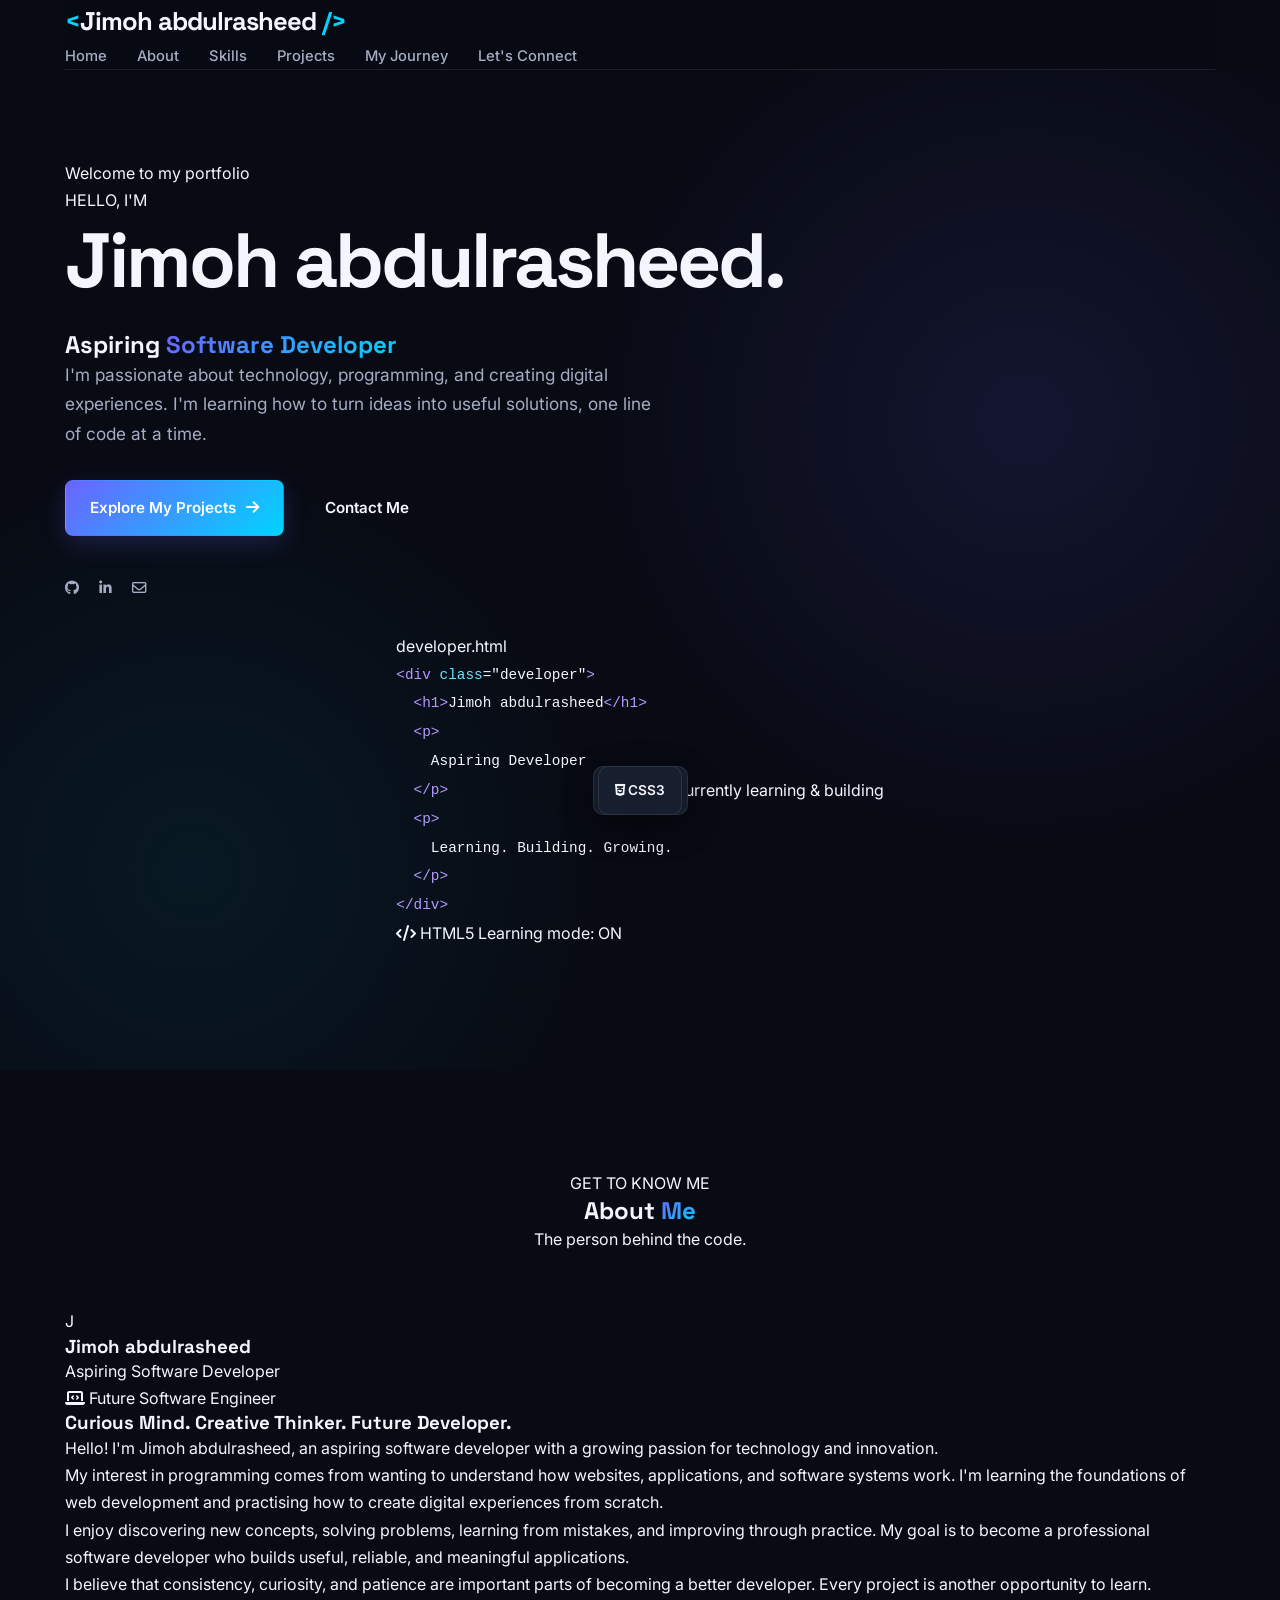
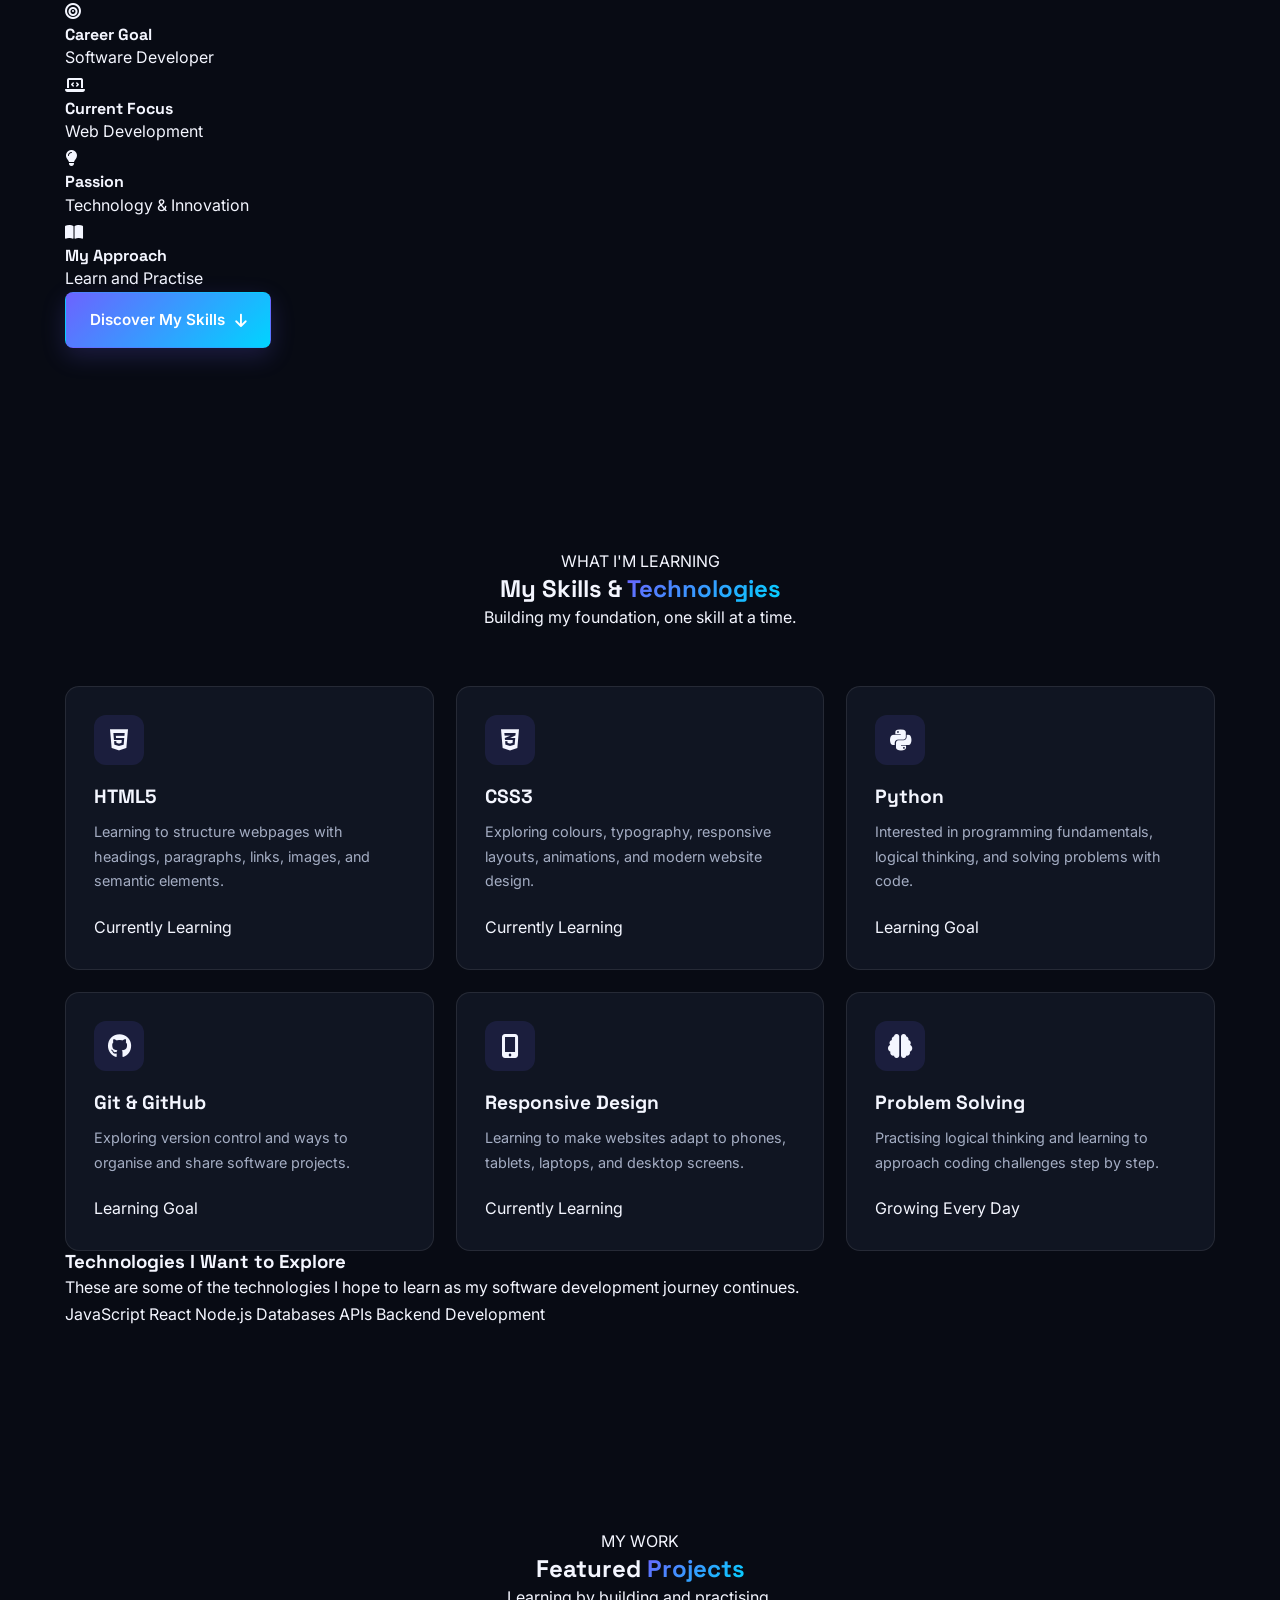
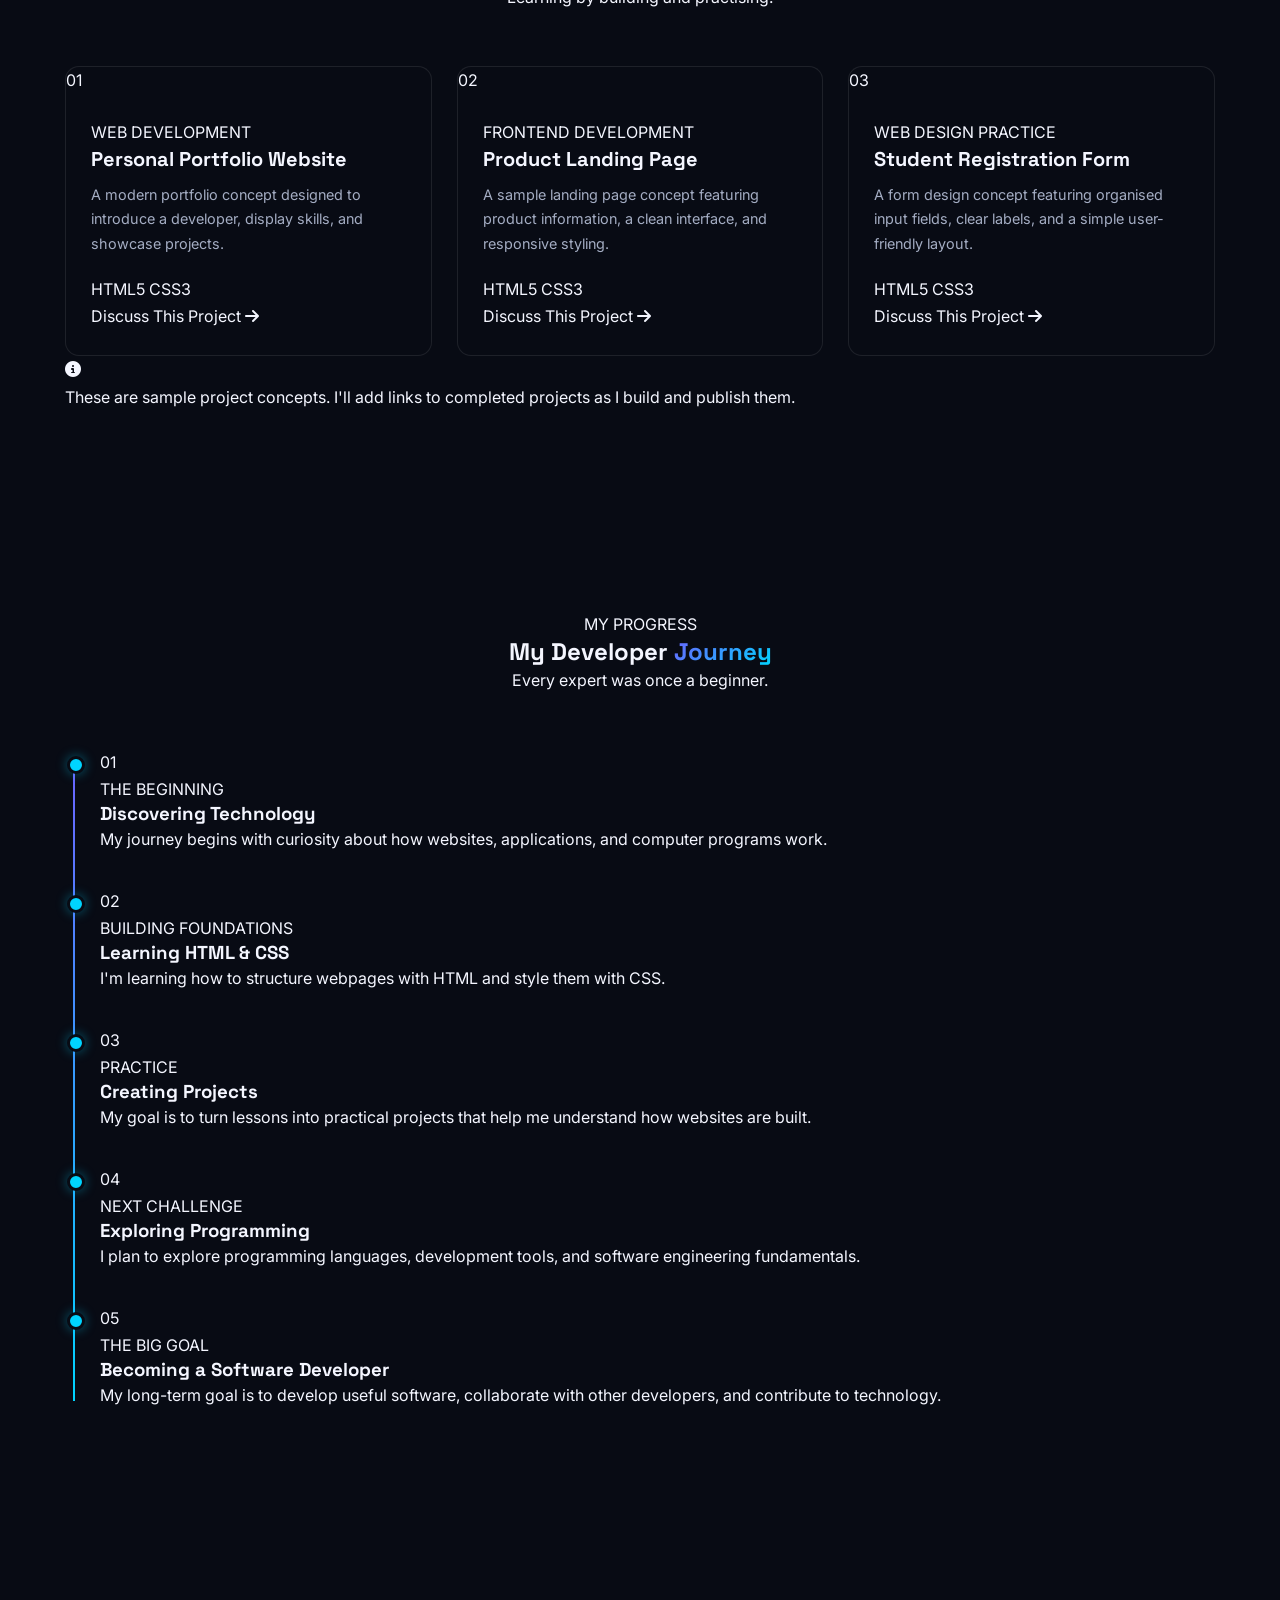
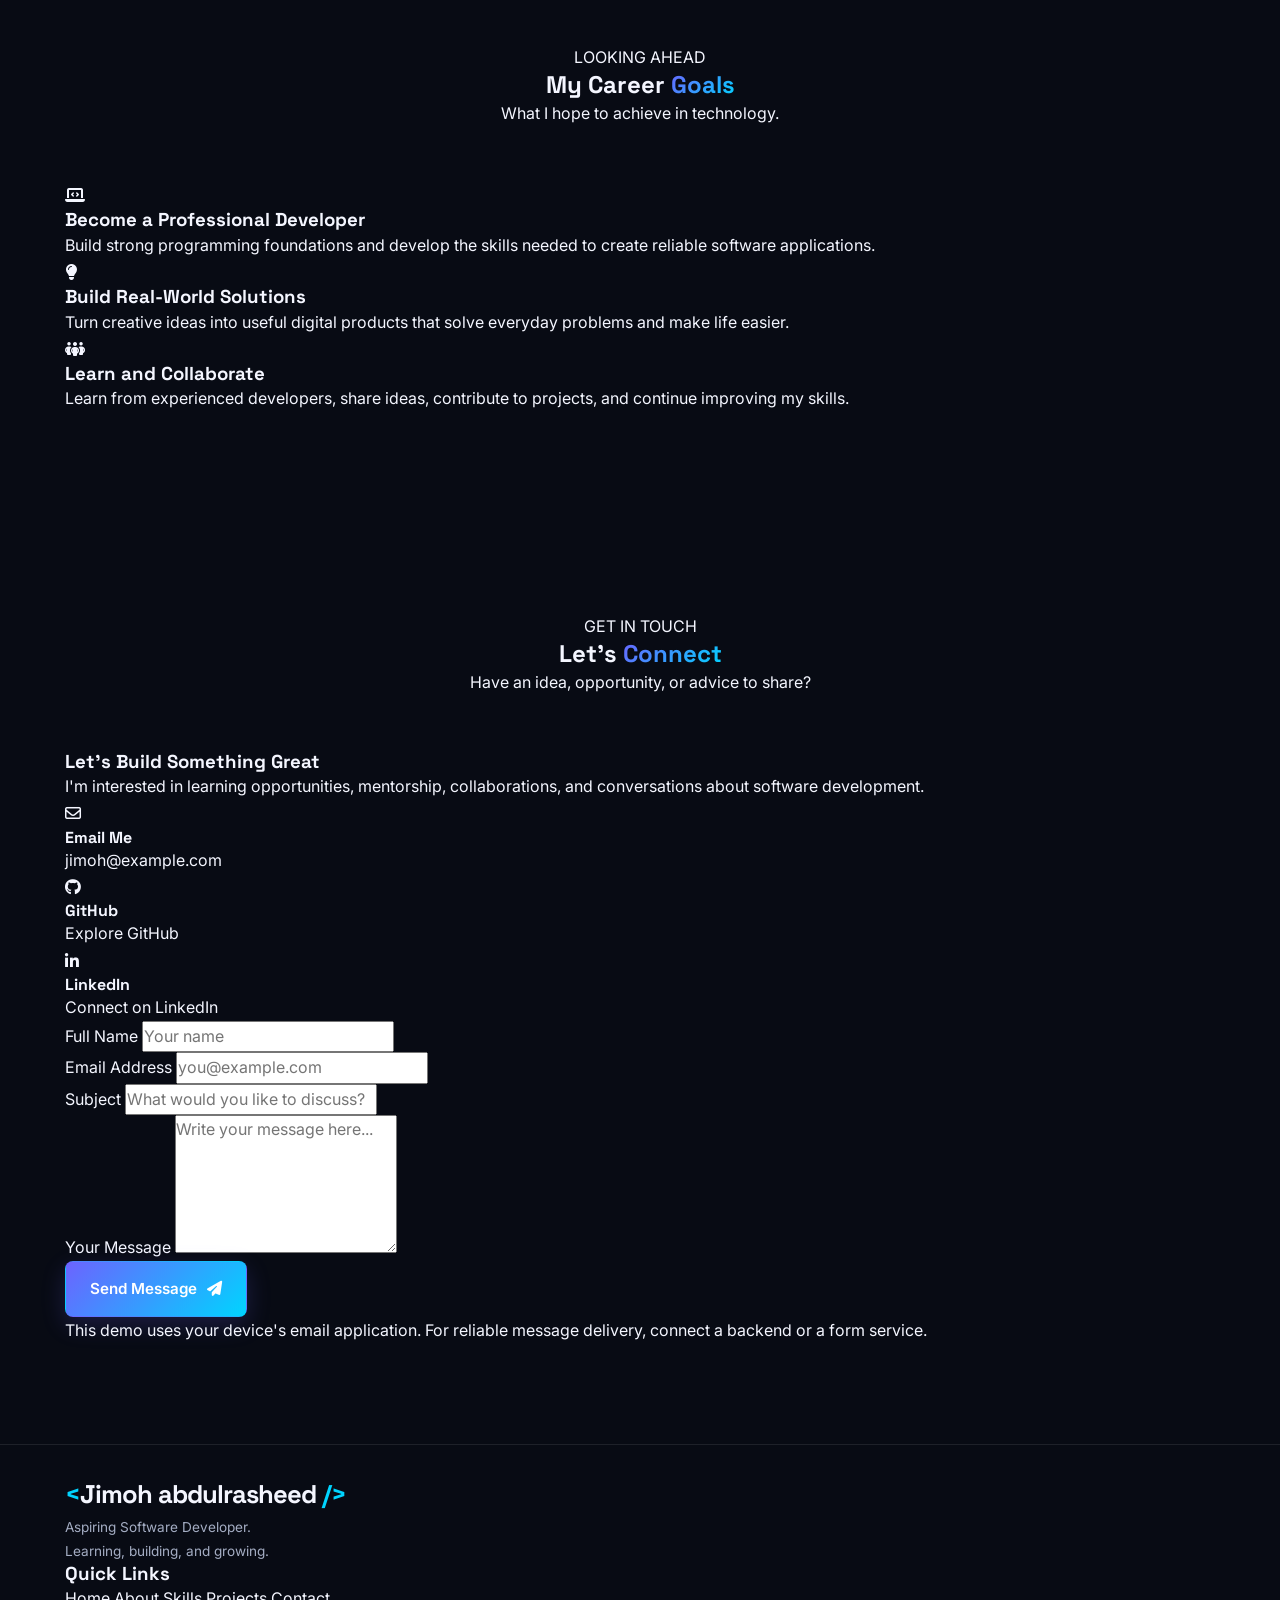
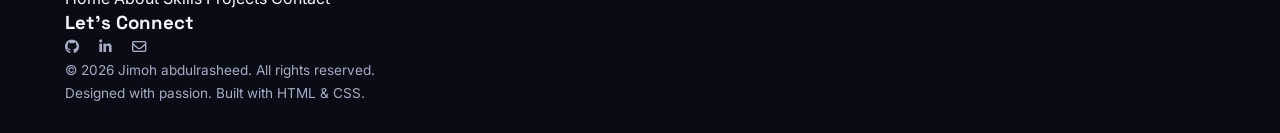
<file: port.html>
<!DOCTYPE html>
<!-- Tells the browser that this document uses HTML5. -->

<html lang="en">
<!-- The html element contains the entire webpage.
     lang="en" tells the browser that the page is in English. -->

<head>
    <!-- The head contains information about the website. -->

    <meta charset="UTF-8">
    <!-- Allows the browser to display text and symbols correctly. -->

    <meta name="viewport" content="width=device-width, initial-scale=1.0">
    <!-- Makes the website fit phone, tablet, and computer screens. -->

    <meta name="description" content="Jimoh abdulrasheed's personal portfolio as an aspiring software developer.">
    <!-- Describes the website to search engines. -->

    <title>Jimoh abdulrasheed | Aspiring Software Developer</title>
    <!-- This appears in the browser tab. -->

    <!-- Connects this HTML file to our external CSS file. -->
    <link rel="stylesheet" href="style.css">

    <!-- Loads the Poppins and Inter fonts from Google Fonts. -->
    <link rel="preconnect" href="https://fonts.googleapis.com">
    <link rel="preconnect" href="https://fonts.gstatic.com" crossorigin>

    <link href="https://fonts.googleapis.com/css2?family=Inter:wght@400;500;600;700&family=Poppins:wght@400;500;600;700;800&display=swap"
          rel="stylesheet">

    <!-- Loads Font Awesome icons for the social links and cards. -->
    <link rel="stylesheet"
          href="https://cdnjs.cloudflare.com/ajax/libs/font-awesome/6.5.2/css/all.min.css">
</head>

<body>

    <!-- ==========================================
         NAVIGATION BAR
         This section contains the logo and page links.
    =========================================== -->

    <header class="header">
        <nav class="navbar container" aria-label="Main navigation">

            <!-- The logo links back to the homepage. -->
            <a href="#home" class="logo">
                <span>&lt;</span>Jimoh abdulrasheed<span> /&gt;</span>
            </a>

            <!-- These links jump to sections on this webpage. -->
            <div class="nav-links">
                <a href="#home">Home</a>
                <a href="#about">About</a>
                <a href="#skills">Skills</a>
                <a href="#projects">Projects</a>
                <a href="#journey">My Journey</a>
                <a href="#contact" class="nav-button">Let's Connect</a>
            </div>

        </nav>
    </header>


    <!-- ==========================================
         HERO SECTION
         Introduces Jimoh abdulrasheed to visitors.
    =========================================== -->

    <main>

        <section class="hero section" id="home">
            <div class="container hero-grid">

                <!-- Left side: introduction and buttons. -->
                <div class="hero-content">

                    <span class="intro-badge">
                        <span class="status-dot"></span>
                        Welcome to my portfolio
                    </span>

                    <p class="eyebrow">HELLO, I'M</p>

                    <h1>
                        Jimoh abdulrasheed<span class="accent">.</span>
                    </h1>

                    <h2>
                        Aspiring <span class="gradient-text">Software Developer</span>
                    </h2>

                    <p class="hero-description">
                        I'm passionate about technology, programming, and
                        creating digital experiences. I'm learning how to
                        turn ideas into useful solutions, one line of code
                        at a time.
                    </p>

                    <!-- These buttons navigate to other sections. -->
                    <div class="hero-buttons">
                        <a href="#projects" class="btn btn-primary">
                            Explore My Projects
                            <i class="fa-solid fa-arrow-right" aria-hidden="true"></i>
                        </a>

                        <a href="#contact" class="btn btn-secondary">
                            Contact Me
                        </a>
                    </div>

                    <!-- Social links. Replace the example links with real profiles. -->
                    <div class="social-links">
                        <a href="https://github.com/"
                           target="_blank" rel="noopener noreferrer"
                           aria-label="GitHub">
                            <i class="fa-brands fa-github" aria-hidden="true"></i>
                        </a>

                        <a href="https://www.linkedin.com/"
                           target="_blank" rel="noopener noreferrer"
                           aria-label="LinkedIn">
                            <i class="fa-brands fa-linkedin-in" aria-hidden="true"></i>
                        </a>

                        <a href="mailto:johndoe@example.com"
                           aria-label="Send John an email">
                            <i class="fa-regular fa-envelope" aria-hidden="true"></i>
                        </a>
                    </div>

                </div>


                <!-- Right side: decorative code editor.
                     The code is displayed as text, not executed as HTML. -->
                <div class="hero-visual">

                    <div class="glow-circle"></div>

                    <div class="code-window">

                        <!-- Decorative window controls. -->
                        <div class="window-header">
                            <div class="window-dots" aria-hidden="true">
                                <span></span>
                                <span></span>
                                <span></span>
                            </div>

                            <span class="file-name">developer.html</span>
                        </div>

                        <!-- The pre and code elements preserve code formatting. -->
                        <pre class="code-content"><code><span class="code-purple">&lt;div</span> <span class="code-blue">class</span>=<span class="code-orange">"developer"</span><span class="code-purple">&gt;</span>
  <span class="code-purple">&lt;h1&gt;</span>Jimoh abdulrasheed<span class="code-purple">&lt;/h1&gt;</span>
  <span class="code-purple">&lt;p&gt;</span>
    Aspiring Developer
  <span class="code-purple">&lt;/p&gt;</span>
  <span class="code-purple">&lt;p&gt;</span>
    Learning. Building. Growing.
  <span class="code-purple">&lt;/p&gt;</span>
<span class="code-purple">&lt;/div&gt;</span></code></pre>

                        <div class="code-footer">
                            <span><i class="fa-solid fa-code" aria-hidden="true"></i> HTML5</span>
                            <span>Learning mode: ON</span>
                        </div>

                    </div>

                    <!-- Floating decorative badges. -->
                    <div class="floating-badge badge-one">
                        <i class="fa-brands fa-html5" aria-hidden="true"></i>
                        HTML5
                    </div>

                    <div class="floating-badge badge-two">
                        <i class="fa-brands fa-css3-alt" aria-hidden="true"></i>
                        CSS3
                    </div>

                    <div class="learning-badge">
                        <span class="status-dot"></span>
                        Currently learning & building
                    </div>

                </div>

            </div>
        </section>


        <!-- ==========================================
             ABOUT ME SECTION
             Tells visitors about Jimoh abdulrasheed and his ambitions.
        =========================================== -->

        <section class="section about-section" id="about">
            <div class="container">

                <div class="section-heading">
                    <p class="eyebrow">GET TO KNOW ME</p>
                    <h2>About <span class="gradient-text">Me</span></h2>
                    <p>The person behind the code.</p>
                </div>

                <div class="about-grid">

                    <!-- Decorative profile placeholder.
                         Replace the letter J with a real photo if desired. -->
                    <div class="about-visual">
                        <div class="profile-card">
                            <div class="profile-initial">J</div>

                            <h3>Jimoh abdulrasheed</h3>
                            <p>Aspiring Software Developer</p>

                            <div class="profile-line"></div>

                            <span class="profile-tag">
                                <i class="fa-solid fa-laptop-code" aria-hidden="true"></i>
                                Future Software Engineer
                            </span>
                        </div>

                        <div class="about-decoration decoration-one"></div>
                        <div class="about-decoration decoration-two"></div>
                    </div>

                    <!-- Text about Jimoh's learning journey. -->
                    <div class="about-content">

                        <h3>Curious Mind. Creative Thinker. Future Developer.</h3>

                        <p>
                            Hello! I'm Jimoh abdulrasheed, an aspiring software developer
                            with a growing passion for technology and innovation.
                        </p>

                        <p>
                            My interest in programming comes from wanting to
                            understand how websites, applications, and software
                            systems work. I'm learning the foundations of web
                            development and practising how to create digital
                            experiences from scratch.
                        </p>

                        <p>
                            I enjoy discovering new concepts, solving problems,
                            learning from mistakes, and improving through practice.
                            My goal is to become a professional software developer
                            who builds useful, reliable, and meaningful applications.
                        </p>

                        <p>
                            I believe that consistency, curiosity, and patience
                            are important parts of becoming a better developer.
                            Every project is another opportunity to learn.
                        </p>

                        <!-- Personal information cards. -->
                        <div class="info-grid">

                            <div class="info-card">
                                <i class="fa-solid fa-bullseye" aria-hidden="true"></i>
                                <div>
                                    <h4>Career Goal</h4>
                                    <p>Software Developer</p>
                                </div>
                            </div>

                            <div class="info-card">
                                <i class="fa-solid fa-laptop-code" aria-hidden="true"></i>
                                <div>
                                    <h4>Current Focus</h4>
                                    <p>Web Development</p>
                                </div>
                            </div>

                            <div class="info-card">
                                <i class="fa-solid fa-lightbulb" aria-hidden="true"></i>
                                <div>
                                    <h4>Passion</h4>
                                    <p>Technology & Innovation</p>
                                </div>
                            </div>

                            <div class="info-card">
                                <i class="fa-solid fa-book-open" aria-hidden="true"></i>
                                <div>
                                    <h4>My Approach</h4>
                                    <p>Learn and Practise</p>
                                </div>
                            </div>

                        </div>

                        <a href="#skills" class="btn btn-primary">
                            Discover My Skills
                            <i class="fa-solid fa-arrow-down" aria-hidden="true"></i>
                        </a>

                    </div>

                </div>
            </div>
        </section>


        <!-- ==========================================
             SKILLS SECTION
             Shows technologies Jimoh is learning.
        =========================================== -->

        <section class="section skills-section" id="skills">
            <div class="container">

                <div class="section-heading">
                    <p class="eyebrow">WHAT I'M LEARNING</p>
                    <h2>My Skills & <span class="gradient-text">Technologies</span></h2>
                    <p>Building my foundation, one skill at a time.</p>
                </div>

                <div class="skills-grid">

                    <article class="skill-card">
                        <div class="skill-icon html-icon">
                            <i class="fa-brands fa-html5" aria-hidden="true"></i>
                        </div>
                        <h3>HTML5</h3>
                        <p>
                            Learning to structure webpages with headings,
                            paragraphs, links, images, and semantic elements.
                        </p>
                        <span class="skill-label">Currently Learning</span>
                    </article>

                    <article class="skill-card">
                        <div class="skill-icon css-icon">
                            <i class="fa-brands fa-css3-alt" aria-hidden="true"></i>
                        </div>
                        <h3>CSS3</h3>
                        <p>
                            Exploring colours, typography, responsive layouts,
                            animations, and modern website design.
                        </p>
                        <span class="skill-label">Currently Learning</span>
                    </article>

                    <article class="skill-card">
                        <div class="skill-icon python-icon">
                            <i class="fa-brands fa-python" aria-hidden="true"></i>
                        </div>
                        <h3>Python</h3>
                        <p>
                            Interested in programming fundamentals, logical
                            thinking, and solving problems with code.
                        </p>
                        <span class="skill-label">Learning Goal</span>
                    </article>

                    <article class="skill-card">
                        <div class="skill-icon git-icon">
                            <i class="fa-brands fa-github" aria-hidden="true"></i>
                        </div>
                        <h3>Git & GitHub</h3>
                        <p>
                            Exploring version control and ways to organise
                            and share software projects.
                        </p>
                        <span class="skill-label">Learning Goal</span>
                    </article>

                    <article class="skill-card">
                        <div class="skill-icon responsive-icon">
                            <i class="fa-solid fa-mobile-screen-button" aria-hidden="true"></i>
                        </div>
                        <h3>Responsive Design</h3>
                        <p>
                            Learning to make websites adapt to phones,
                            tablets, laptops, and desktop screens.
                        </p>
                        <span class="skill-label">Currently Learning</span>
                    </article>

                    <article class="skill-card">
                        <div class="skill-icon problem-icon">
                            <i class="fa-solid fa-brain" aria-hidden="true"></i>
                        </div>
                        <h3>Problem Solving</h3>
                        <p>
                            Practising logical thinking and learning to
                            approach coding challenges step by step.
                        </p>
                        <span class="skill-label">Growing Every Day</span>
                    </article>

                </div>

                <!-- Technologies to explore in the future. -->
                <div class="exploring-box">
                    <h3>Technologies I Want to Explore</h3>

                    <p>
                        These are some of the technologies I hope to learn
                        as my software development journey continues.
                    </p>

                    <div class="tech-tags">
                        <span>JavaScript</span>
                        <span>React</span>
                        <span>Node.js</span>
                        <span>Databases</span>
                        <span>APIs</span>
                        <span>Backend Development</span>
                    </div>
                </div>

            </div>
        </section>


        <!-- ==========================================
             PROJECTS SECTION
             Displays sample projects and practice ideas.
        =========================================== -->

        <section class="section projects-section" id="projects">
            <div class="container">

                <div class="section-heading">
                    <p class="eyebrow">MY WORK</p>
                    <h2>Featured <span class="gradient-text">Projects</span></h2>
                    <p>Learning by building and practising.</p>
                </div>

                <div class="projects-grid">

                    <!-- Project 1 -->
                    <article class="project-card">

                        <div class="project-preview preview-one">
                            <div class="mini-browser">
                                <div class="mini-browser-bar">
                                    <span></span><span></span><span></span>
                                </div>

                                <div class="mini-portfolio">
                                    <div class="mini-sidebar"></div>
                                    <div class="mini-lines">
                                        <span></span>
                                        <span></span>
                                        <span></span>
                                        <div class="mini-button"></div>
                                    </div>
                                </div>
                            </div>

                            <span class="project-number">01</span>
                        </div>

                        <div class="project-content">
                            <span class="project-category">WEB DEVELOPMENT</span>

                            <h3>Personal Portfolio Website</h3>

                            <p>
                                A modern portfolio concept designed to
                                introduce a developer, display skills,
                                and showcase projects.
                            </p>

                            <div class="project-tags">
                                <span>HTML5</span>
                                <span>CSS3</span>
                            </div>

                            <a href="#contact" class="project-link">
                                Discuss This Project
                                <i class="fa-solid fa-arrow-right" aria-hidden="true"></i>
                            </a>
                        </div>

                    </article>


                    <!-- Project 2 -->
                    <article class="project-card">

                        <div class="project-preview preview-two">
                            <div class="product-mockup">
                                <div class="product-circle"></div>
                                <div class="product-lines">
                                    <span></span>
                                    <span></span>
                                    <span></span>
                                </div>
                                <div class="product-action"></div>
                            </div>

                            <span class="project-number">02</span>
                        </div>

                        <div class="project-content">
                            <span class="project-category">FRONTEND DEVELOPMENT</span>

                            <h3>Product Landing Page</h3>

                            <p>
                                A sample landing page concept featuring
                                product information, a clean interface,
                                and responsive styling.
                            </p>

                            <div class="project-tags">
                                <span>HTML5</span>
                                <span>CSS3</span>
                            </div>

                            <a href="#contact" class="project-link">
                                Discuss This Project
                                <i class="fa-solid fa-arrow-right" aria-hidden="true"></i>
                            </a>
                        </div>

                    </article>


                    <!-- Project 3 -->
                    <article class="project-card">

                        <div class="project-preview preview-three">
                            <div class="form-mockup">
                                <div class="mockup-title"></div>
                                <div class="mockup-input"></div>
                                <div class="mockup-input"></div>
                                <div class="mockup-input"></div>
                                <div class="mockup-submit"></div>
                            </div>

                            <span class="project-number">03</span>
                        </div>

                        <div class="project-content">
                            <span class="project-category">WEB DESIGN PRACTICE</span>

                            <h3>Student Registration Form</h3>

                            <p>
                                A form design concept featuring organised
                                input fields, clear labels, and a simple
                                user-friendly layout.
                            </p>

                            <div class="project-tags">
                                <span>HTML5</span>
                                <span>CSS3</span>
                            </div>

                            <a href="#contact" class="project-link">
                                Discuss This Project
                                <i class="fa-solid fa-arrow-right" aria-hidden="true"></i>
                            </a>
                        </div>

                    </article>

                </div>

                <!-- These are sample concepts, not claims of completed work. -->
                <div class="projects-note">
                    <i class="fa-solid fa-circle-info" aria-hidden="true"></i>
                    <p>
                        These are sample project concepts. I'll add links to
                        completed projects as I build and publish them.
                    </p>
                </div>

            </div>
        </section>


        <!-- ==========================================
             DEVELOPER JOURNEY
             Shows jimoh's learning goals as a timeline.
        =========================================== -->

        <section class="section journey-section" id="journey">
            <div class="container">

                <div class="section-heading">
                    <p class="eyebrow">MY PROGRESS</p>
                    <h2>My Developer <span class="gradient-text">Journey</span></h2>
                    <p>Every expert was once a beginner.</p>
                </div>

                <div class="timeline">

                    <article class="timeline-item">
                        <div class="timeline-marker">01</div>

                        <div class="timeline-card">
                            <span class="timeline-label">THE BEGINNING</span>
                            <h3>Discovering Technology</h3>
                            <p>
                                My journey begins with curiosity about how
                                websites, applications, and computer
                                programs work.
                            </p>
                        </div>
                    </article>

                    <article class="timeline-item">
                        <div class="timeline-marker">02</div>

                        <div class="timeline-card">
                            <span class="timeline-label">BUILDING FOUNDATIONS</span>
                            <h3>Learning HTML & CSS</h3>
                            <p>
                                I'm learning how to structure webpages
                                with HTML and style them with CSS.
                            </p>
                        </div>
                    </article>

                    <article class="timeline-item">
                        <div class="timeline-marker">03</div>

                        <div class="timeline-card">
                            <span class="timeline-label">PRACTICE</span>
                            <h3>Creating Projects</h3>
                            <p>
                                My goal is to turn lessons into practical
                                projects that help me understand how
                                websites are built.
                            </p>
                        </div>
                    </article>

                    <article class="timeline-item">
                        <div class="timeline-marker">04</div>

                        <div class="timeline-card">
                            <span class="timeline-label">NEXT CHALLENGE</span>
                            <h3>Exploring Programming</h3>
                            <p>
                                I plan to explore programming languages,
                                development tools, and software
                                engineering fundamentals.
                            </p>
                        </div>
                    </article>

                    <article class="timeline-item">
                        <div class="timeline-marker">05</div>

                        <div class="timeline-card">
                            <span class="timeline-label">THE BIG GOAL</span>
                            <h3>Becoming a Software Developer</h3>
                            <p>
                                My long-term goal is to develop useful
                                software, collaborate with other developers,
                                and contribute to technology.
                            </p>
                        </div>
                    </article>

                </div>
            </div>
        </section>


        <!-- ==========================================
             CAREER GOALS
             Explains Jimoh's future ambitions.
        =========================================== -->

        <section class="section goals-section" id="goals">
            <div class="container">

                <div class="section-heading">
                    <p class="eyebrow">LOOKING AHEAD</p>
                    <h2>My Career <span class="gradient-text">Goals</span></h2>
                    <p>What I hope to achieve in technology.</p>
                </div>

                <div class="goals-grid">

                    <article class="goal-card">
                        <div class="goal-icon">
                            <i class="fa-solid fa-laptop-code" aria-hidden="true"></i>
                        </div>

                        <h3>Become a Professional Developer</h3>

                        <p>
                            Build strong programming foundations and
                            develop the skills needed to create
                            reliable software applications.
                        </p>
                    </article>

                    <article class="goal-card">
                        <div class="goal-icon">
                            <i class="fa-solid fa-lightbulb" aria-hidden="true"></i>
                        </div>

                        <h3>Build Real-World Solutions</h3>

                        <p>
                            Turn creative ideas into useful digital
                            products that solve everyday problems
                            and make life easier.
                        </p>
                    </article>

                    <article class="goal-card">
                        <div class="goal-icon">
                            <i class="fa-solid fa-people-group" aria-hidden="true"></i>
                        </div>

                        <h3>Learn and Collaborate</h3>

                        <p>
                            Learn from experienced developers, share
                            ideas, contribute to projects, and continue
                            improving my skills.
                        </p>
                    </article>

                </div>
            </div>
        </section>


        <!-- ==========================================
             CONTACT SECTION
             Provides ways to contact Jimoh abdulrasheed.
        =========================================== -->

        <section class="section contact-section" id="contact">
            <div class="container">

                <div class="section-heading">
                    <p class="eyebrow">GET IN TOUCH</p>
                    <h2>Let's <span class="gradient-text">Connect</span></h2>
                    <p>Have an idea, opportunity, or advice to share?</p>
                </div>

                <div class="contact-grid">

                    <!-- Left side: contact information. -->
                    <div class="contact-info">

                        <h3>Let's Build Something Great</h3>

                        <p>
                            I'm interested in learning opportunities,
                            mentorship, collaborations, and conversations
                            about software development.
                        </p>

                        <div class="contact-item">
                            <div class="contact-icon">
                                <i class="fa-regular fa-envelope" aria-hidden="true"></i>
                            </div>

                            <div>
                                <h4>Email Me</h4>
                                <a href="mailto:jimoh@example.com">
                                    jimoh@example.com
                                </a>
                            </div>
                        </div>

                        <div class="contact-item">
                            <div class="contact-icon">
                                <i class="fa-brands fa-github" aria-hidden="true"></i>
                            </div>

                            <div>
                                <h4>GitHub</h4>
                                <a href="https://github.com/"
                                   target="_blank" rel="noopener noreferrer">
                                    Explore GitHub
                                </a>
                            </div>
                        </div>

                        <div class="contact-item">
                            <div class="contact-icon">
                                <i class="fa-brands fa-linkedin-in" aria-hidden="true"></i>
                            </div>

                            <div>
                                <h4>LinkedIn</h4>
                                <a href="https://www.linkedin.com/"
                                   target="_blank" rel="noopener noreferrer">
                                    Connect on LinkedIn
                                </a>
                            </div>
                        </div>

                    </div>


                    <!-- Right side: visual contact form.
                         HTML and CSS alone cannot send messages to Jimoh. -->
                    <form class="contact-form"
                          action="mailto:jimoh@example.com"
                          method="post"
                          enctype="text/plain">

                        <div class="form-row">

                            <div class="form-group">
                                <label for="name">Full Name</label>

                                <!-- The for attribute connects this label to its input. -->
                                <input type="text"
                                       id="name"
                                       name="Name"
                                       placeholder="Your name"
                                       autocomplete="name"
                                       required>
                            </div>

                            <div class="form-group">
                                <label for="email">Email Address</label>

                                <input type="email"
                                       id="email"
                                       name="Email"
                                       placeholder="you@example.com"
                                       autocomplete="email"
                                       required>
                            </div>

                        </div>

                        <div class="form-group">
                            <label for="subject">Subject</label>

                            <input type="text"
                                   id="subject"
                                   name="Subject"
                                   placeholder="What would you like to discuss?"
                                   required>
                        </div>

                        <div class="form-group">
                            <label for="message">Your Message</label>

                            <textarea id="message"
                                      name="Message"
                                      rows="5"
                                      placeholder="Write your message here..."
                                      required></textarea>
                        </div>

                        <!-- This button attempts to open the visitor's email app.
                             Email handling depends on the visitor's device settings. -->
                        <button type="submit" class="btn btn-primary submit-button">
                            Send Message
                            <i class="fa-solid fa-paper-plane" aria-hidden="true"></i>
                        </button>

                        <p class="form-note">
                            This demo uses your device's email application.
                            For reliable message delivery, connect a backend
                            or a form service.
                        </p>

                    </form>

                </div>
            </div>
        </section>

    </main>


    <!-- ==========================================
         FOOTER
         Displays the closing message and quick links.
    =========================================== -->

    <footer class="footer">
        <div class="container">

            <div class="footer-content">

                <div class="footer-brand">
                    <a href="#home" class="logo">
                        <span>&lt;</span>Jimoh abdulrasheed<span> /&gt;</span>
                    </a>

                    <p>
                        Aspiring Software Developer.<br>
                        Learning, building, and growing.
                    </p>
                </div>

                <div class="footer-navigation">
                    <h3>Quick Links</h3>

                    <a href="#home">Home</a>
                    <a href="#about">About</a>
                    <a href="#skills">Skills</a>
                    <a href="#projects">Projects</a>
                    <a href="#contact">Contact</a>
                </div>

                <div class="footer-social">
                    <h3>Let's Connect</h3>

                    <div class="social-links">
                        <a href="https://github.com/"
                           target="_blank" rel="noopener noreferrer"
                           aria-label="GitHub">
                            <i class="fa-brands fa-github" aria-hidden="true"></i>
                        </a>

                        <a href="https://www.linkedin.com/"
                           target="_blank" rel="noopener noreferrer"
                           aria-label="LinkedIn">
                            <i class="fa-brands fa-linkedin-in" aria-hidden="true"></i>
                        </a>

                        <a href="mailto:jimoh@example.com"
                           aria-label="Email">
                            <i class="fa-regular fa-envelope" aria-hidden="true"></i>
                        </a>
                    </div>
                </div>

            </div>

            <div class="footer-bottom">
                <p>&copy; 2026 Jimoh abdulrasheed. All rights reserved.</p>
                <p>Designed with passion. Built with HTML & CSS.</p>
            </div>

        </div>
    </footer>

</body>
</html>
</file>
<file: style.css>
/* =========================================================
   JOHN DOE — SOFTWARE DEVELOPER PORTFOLIO
   File: style.css
   Description: Styles the portfolio website, including
   the navigation, hero section, about, skills, projects,
   contact section, and footer.
   ========================================================= */


/* =========================================================
   1. GLOBAL STYLES
   These rules apply to the entire website.
   ========================================================= */

/* Import modern fonts from Google Fonts. */
@import url('https://fonts.googleapis.com/css2?family=Inter:wght@400;500;600;700;800&family=Space+Grotesk:wght@400;500;600;700&display=swap');

/* Remove default spacing and make element sizing predictable. */
* {
    margin: 0;
    padding: 0;
    box-sizing: border-box;
}

/* Define reusable colors, fonts, and design values. */
:root {
    --bg-color: #080b14;
    --surface-color: #101522;
    --surface-light: #171e2e;
    --primary-color: #6c63ff;
    --secondary-color: #00d4ff;
    --text-color: #f4f6ff;
    --text-muted: #a4adc3;
    --border-color: rgba(255, 255, 255, 0.09);
    --gradient: linear-gradient(135deg, #6c63ff, #00d4ff);
    --container-width: 1150px;
}

/* Enable smooth scrolling when navigating between sections. */
html {
    scroll-behavior: smooth;
    scroll-padding-top: 90px;
}

/* Set the main website background, font, and text color. */
body {
    font-family: 'Inter', sans-serif;
    background-color: var(--bg-color);
    color: var(--text-color);
    line-height: 1.7;
    overflow-x: hidden;
}

/* Make headings use a modern, distinctive font. */
h1,
h2,
h3,
h4 {
    font-family: 'Space Grotesk', sans-serif;
    line-height: 1.2;
}

/* Remove the default underline from links. */
a {
    text-decoration: none;
    color: inherit;
}

/* Make images responsive so they never overflow their containers. */
img {
    max-width: 100%;
    display: block;
}

/* Give buttons and links a consistent interaction experience. */
button,
a {
    -webkit-tap-highlight-color: transparent;
}

/* Ensure form controls inherit the website's typography. */
button,
input,
textarea {
    font: inherit;
}

/* Create a reusable container for centered page content. */
.container {
    width: min(90%, var(--container-width));
    margin: 0 auto;
}

/* Style the highlighted text used throughout the website. */
.gradient-text {
    background: var(--gradient);
    -webkit-background-clip: text;
    background-clip: text;
    color: transparent;
}

/* Style the small introductory label above section headings. */
.section-label {
    display: inline-block;
    color: var(--secondary-color);
    font-size: 0.85rem;
    font-weight: 700;
    letter-spacing: 2px;
    text-transform: uppercase;
    margin-bottom: 12px;
}

/* Create a consistent style for section headings. */
.section-title {
    font-size: clamp(2rem, 4vw, 3rem);
    font-weight: 700;
    margin-bottom: 18px;
}

/* Style descriptive text beneath section headings. */
.section-description {
    color: var(--text-muted);
    max-width: 650px;
    margin: 0 auto;
}

/* Provide consistent spacing for each major section. */
section {
    padding: 100px 0;
}

/* Center section headings and their descriptions. */
.section-heading {
    text-align: center;
    margin-bottom: 55px;
}


/* =========================================================
   2. NAVIGATION BAR
   Creates a clean navigation bar that stays at the top.
   ========================================================= */

/* Keep the navigation visible while visitors scroll. */
.navbar {
    position: sticky;
    top: 0;
    z-index: 1000;
    background: rgba(8, 11, 20, 0.88);
    backdrop-filter: blur(18px);
    border-bottom: 1px solid var(--border-color);
}

/* Align the logo, navigation links, and button horizontally. */
.nav-container {
    min-height: 82px;
    display: flex;
    align-items: center;
    justify-content: space-between;
    gap: 25px;
}

/* Style John Doe's text-based logo. */
.logo {
    font-family: 'Space Grotesk', sans-serif;
    font-size: 1.6rem;
    font-weight: 700;
    letter-spacing: -1px;
}

/* Give the logo's punctuation a colorful appearance. */
.logo span {
    color: var(--secondary-color);
}

/* Display the navigation links in a horizontal row. */
.nav-links {
    display: flex;
    align-items: center;
    gap: 30px;
    list-style: none;
}

/* Style the navigation links. */
.nav-links a {
    color: var(--text-muted);
    font-size: 0.92rem;
    font-weight: 500;
    transition: color 0.3s ease;
}

/* Highlight navigation links when the visitor hovers over them. */
.nav-links a:hover {
    color: var(--secondary-color);
}

/* Style the main contact button in the navigation bar. */
.nav-contact {
    padding: 11px 20px;
    border: 1px solid var(--primary-color);
    border-radius: 8px;
    color: var(--text-color) !important;
    transition:
        background 0.3s ease,
        transform 0.3s ease;
}

/* Give the navigation contact button an interactive hover effect. */
.nav-contact:hover {
    background: var(--primary-color);
    transform: translateY(-2px);
}


/* =========================================================
   3. BUTTONS
   Reusable button styles for important website actions.
   ========================================================= */

/* Establish a shared appearance for all primary buttons. */
.btn {
    display: inline-flex;
    justify-content: center;
    align-items: center;
    gap: 10px;
    padding: 14px 24px;
    border: 1px solid transparent;
    border-radius: 8px;
    font-size: 0.95rem;
    font-weight: 600;
    cursor: pointer;
    transition:
        transform 0.3s ease,
        box-shadow 0.3s ease,
        background 0.3s ease;
}

/* Give primary buttons a colorful gradient background. */
.btn-primary {
    background: var(--gradient);
    color: #ffffff;
    box-shadow: 0 8px 25px rgba(108, 99, 255, 0.2);
}

/* Make primary buttons rise slightly when hovered over. */
.btn-primary:hover {
    transform: translateY(-4px);
    box-shadow: 0 12px 30px rgba(108, 99, 255, 0.35);
}

/* Create an outlined button for secondary actions. */
.btn-outline {
    background: transparent;
    border-color: var(--border-color);
    color: var(--text-color);
}

/* Highlight outlined buttons on hover. */
.btn-outline:hover {
    border-color: var(--secondary-color);
    color: var(--secondary-color);
    transform: translateY(-4px);
}


/* =========================================================
   4. HERO SECTION
   Introduces John Doe with a bold headline and call to action.
   ========================================================= */

/* Give the hero section generous spacing and subtle background effects. */
.hero {
    position: relative;
    min-height: 85vh;
    display: flex;
    align-items: center;
    overflow: hidden;
    padding: 90px 0;
    background:
        radial-gradient(
            circle at 80% 35%,
            rgba(108, 99, 255, 0.12),
            transparent 35%
        ),
        radial-gradient(
            circle at 15% 80%,
            rgba(0, 212, 255, 0.07),
            transparent 30%
        );
}

/* Place the hero content and illustration side by side. */
.hero-container {
    display: grid;
    grid-template-columns: 1.2fr 0.8fr;
    align-items: center;
    gap: 70px;
}

/* Style the small availability message above the main heading. */
.availability {
    display: inline-flex;
    align-items: center;
    gap: 10px;
    padding: 8px 14px;
    margin-bottom: 25px;
    background: rgba(0, 212, 255, 0.07);
    border: 1px solid rgba(0, 212, 255, 0.2);
    border-radius: 50px;
    color: var(--secondary-color);
    font-size: 0.82rem;
    font-weight: 500;
}

/* Create the small glowing indicator beside the availability message. */
.status-dot {
    width: 8px;
    height: 8px;
    background: #35e89a;
    border-radius: 50%;
    box-shadow: 0 0 12px rgba(53, 232, 154, 0.7);
}

/* Make the main hero heading large and visually dominant. */
.hero h1 {
    max-width: 750px;
    font-size: clamp(2.8rem, 6vw, 5rem);
    font-weight: 700;
    letter-spacing: -3px;
    margin-bottom: 25px;
}

/* Style the introduction beneath the hero heading. */
.hero-description {
    max-width: 600px;
    color: var(--text-muted);
    font-size: 1.08rem;
    margin-bottom: 32px;
}

/* Keep the hero buttons aligned with consistent spacing. */
.hero-buttons {
    display: flex;
    flex-wrap: wrap;
    gap: 16px;
    margin-bottom: 40px;
}

/* Arrange the social links in a neat horizontal row. */
.social-links {
    display: flex;
    flex-wrap: wrap;
    align-items: center;
    gap: 20px;
}

/* Style individual social links. */
.social-links a {
    color: var(--text-muted);
    font-size: 0.9rem;
    transition: color 0.3s ease;
}

/* Highlight social links on hover. */
.social-links a:hover {
    color: var(--secondary-color);
}

/* Create a decorative area for the developer illustration or avatar. */
.hero-visual {
    position: relative;
    display: flex;
    justify-content: center;
    align-items: center;
    min-height: 380px;
}

/* Build a glowing circular background around the illustration. */
.hero-circle {
    position: absolute;
    width: min(330px, 80vw);
    aspect-ratio: 1;
    border-radius: 50%;
    background: linear-gradient(
        135deg,
        rgba(108, 99, 255, 0.25),
        rgba(0, 212, 255, 0.08)
    );
    border: 1px solid rgba(108, 99, 255, 0.3);
    box-shadow: 0 0 100px rgba(108, 99, 255, 0.12);
}

/* Style the code-card illustration shown in the hero area. */
.code-card {
    position: relative;
    z-index: 1;
    width: min(350px, 100%);
    padding: 25px;
    background: rgba(16, 21, 34, 0.95);
    border: 1px solid rgba(255, 255, 255, 0.12);
    border-radius: 18px;
    box-shadow: 0 25px 70px rgba(0, 0, 0, 0.4);
    transform: rotate(-3deg);
    transition: transform 0.4s ease;
}

/* Straighten the code card when visitors hover over it. */
.code-card:hover {
    transform: rotate(0deg) translateY(-5px);
}

/* Create the small colored dots in the code card's header. */
.code-card-header {
    display: flex;
    gap: 7px;
    margin-bottom: 25px;
}

/* Give each decorative window dot a circular shape. */
.code-dot {
    width: 10px;
    height: 10px;
    border-radius: 50%;
    background: #ff6b6b;
}

/* Color the second decorative window dot. */
.code-dot:nth-child(2) {
    background: #ffd166;
}

/* Color the third decorative window dot. */
.code-dot:nth-child(3) {
    background: #35e89a;
}

/* Style the sample code text. */
.code-content {
    font-family: monospace;
    font-size: 0.9rem;
    line-height: 2;
    overflow-wrap: anywhere;
}

/* Highlight code keywords in purple. */
.code-purple {
    color: #b49aff;
}

/* Highlight code strings in cyan. */
.code-blue {
    color: #6de4ff;
}

/* Highlight code function names in green. */
.code-green {
    color: #7ee787;
}

/* Add a floating badge to make the hero illustration more dynamic. */
.floating-badge {
    position: absolute;
    z-index: 2;
    padding: 12px 16px;
    background: var(--surface-light);
    border: 1px solid var(--border-color);
    border-radius: 10px;
    box-shadow: 0 12px 35px rgba(0, 0, 0, 0.25);
    font-size: 0.85rem;
    font-weight: 600;
    animation: float 4s ease-in-out infinite;
}

/* Position the first floating badge near the upper-right corner. */
.badge-top {
    top: 35px;
    right: 0;
}

/* Position the second floating badge near the lower-left corner. */
.badge-bottom {
    bottom: 35px;
    left: 0;
    animation-delay: 1s;
}

/* Define the floating animation for the decorative badges. */
@keyframes float {
    0%,
    100% {
        transform: translateY(0);
    }

    50% {
        transform: translateY(-12px);
    }
}


/* =========================================================
   5. ABOUT SECTION
   Presents John's background, goals, and development interests.
   ========================================================= */

/* Separate the about section visually from the hero section. */
.about {
    background: var(--surface-color);
}

/* Arrange the about text and information cards in two columns. */
.about-container {
    display: grid;
    grid-template-columns: 1fr 1fr;
    align-items: center;
    gap: 65px;
}

/* Style the descriptive text in the about section. */
.about-text p {
    color: var(--text-muted);
    margin-bottom: 18px;
}

/* Arrange the about information cards in a grid. */
.about-cards {
    display: grid;
    grid-template-columns: repeat(2, minmax(0, 1fr));
    gap: 20px;
}

/* Give each about card a clean, modern appearance. */
.about-card {
    padding: 28px 22px;
    background: var(--bg-color);
    border: 1px solid var(--border-color);
    border-radius: 14px;
    transition:
        transform 0.3s ease,
        border-color 0.3s ease;
}

/* Make about cards lift slightly when hovered over. */
.about-card:hover {
    transform: translateY(-6px);
    border-color: var(--primary-color);
}

/* Style the icon or emoji inside each about card. */
.about-card .card-icon {
    display: block;
    font-size: 1.8rem;
    margin-bottom: 15px;
}

/* Style the heading inside each about card. */
.about-card h3 {
    font-size: 1.05rem;
    margin-bottom: 10px;
}

/* Style the description inside each about card. */
.about-card p {
    color: var(--text-muted);
    font-size: 0.88rem;
}


/* =========================================================
   6. SKILLS SECTION
   Displays programming languages and development skills.
   ========================================================= */

/* Arrange skill cards into a responsive grid. */
.skills-grid {
    display: grid;
    grid-template-columns: repeat(3, minmax(0, 1fr));
    gap: 22px;
}

/* Style each skill category card. */
.skill-card {
    padding: 28px;
    background: var(--surface-color);
    border: 1px solid var(--border-color);
    border-radius: 14px;
    transition:
        transform 0.3s ease,
        border-color 0.3s ease;
}

/* Lift skill cards on hover. */
.skill-card:hover {
    transform: translateY(-5px);
    border-color: var(--primary-color);
}

/* Style the icon representing each skill category. */
.skill-icon {
    display: inline-flex;
    align-items: center;
    justify-content: center;
    width: 50px;
    height: 50px;
    margin-bottom: 20px;
    background: rgba(108, 99, 255, 0.12);
    border-radius: 12px;
    font-size: 1.5rem;
}

/* Style the skill category title. */
.skill-card h3 {
    margin-bottom: 12px;
    font-size: 1.2rem;
}

/* Style the introductory description in each skill card. */
.skill-card p {
    color: var(--text-muted);
    font-size: 0.9rem;
    margin-bottom: 20px;
}

/* Allow skill labels to wrap onto multiple lines. */
.skill-tags {
    display: flex;
    flex-wrap: wrap;
    gap: 8px;
}

/* Style each individual skill label. */
.skill-tag {
    padding: 6px 10px;
    background: rgba(255, 255, 255, 0.05);
    border: 1px solid var(--border-color);
    border-radius: 6px;
    color: #c5cce0;
    font-size: 0.78rem;
}


/* =========================================================
   7. PROJECTS SECTION
   Showcases John's completed or ongoing development projects.
   ========================================================= */

/* Give the projects area a subtly different background. */
.projects {
    background: var(--surface-color);
}

/* Arrange project cards in a three-column grid. */
.projects-grid {
    display: grid;
    grid-template-columns: repeat(3, minmax(0, 1fr));
    gap: 25px;
}

/* Create the main container for each project. */
.project-card {
    overflow: hidden;
    background: var(--bg-color);
    border: 1px solid var(--border-color);
    border-radius: 14px;
    transition:
        transform 0.3s ease,
        border-color 0.3s ease,
        box-shadow 0.3s ease;
}

/* Add a subtle lifting effect to project cards. */
.project-card:hover {
    transform: translateY(-8px);
    border-color: rgba(108, 99, 255, 0.65);
    box-shadow: 0 20px 45px rgba(0, 0, 0, 0.2);
}

/* Style the decorative preview area at the top of each project. */
.project-image {
    min-height: 190px;
    display: flex;
    align-items: center;
    justify-content: center;
    overflow: hidden;
    background:
        radial-gradient(
            circle at center,
            rgba(108, 99, 255, 0.22),
            transparent 70%
        ),
        var(--surface-light);
}

/* Style an emoji or icon used as a project preview. */
.project-image span {
    font-size: 4rem;
    transition: transform 0.4s ease;
}

/* Enlarge the project preview icon when the card is hovered over. */
.project-card:hover .project-image span {
    transform: scale(1.12);
}

/* Add padding around the project's text and links. */
.project-content {
    padding: 25px;
}

/* Style the project title. */
.project-content h3 {
    font-size: 1.25rem;
    margin-bottom: 12px;
}

/* Style the project description. */
.project-content p {
    color: var(--text-muted);
    font-size: 0.9rem;
    margin-bottom: 20px;
}

/* Keep project technology tags in a horizontal row. */
.project-tech {
    display: flex;
    flex-wrap: wrap;
    gap: 8px;
    margin-bottom: 22px;
}

/* Give each project technology tag a subtle accent background. */
.project-tech span {
    padding: 5px 9px;
    background: rgba(108, 99, 255, 0.1);
    border-radius: 5px;
    color: #b8b1ff;
    font-size: 0.75rem;
}

/* Style the links to project demos and source code. */
.project-links {
    display: flex;
    flex-wrap: wrap;
    gap: 18px;
}

/* Give project links a clean, understated appearance. */
.project-links a {
    color: var(--text-color);
    font-size: 0.85rem;
    font-weight: 600;
    transition: color 0.3s ease;
}

/* Highlight project links when hovered over. */
.project-links a:hover {
    color: var(--secondary-color);
}


/* =========================================================
   8. LEARNING JOURNEY SECTION
   Highlights professional development and future goals.
   ========================================================= */

/* Center the learning journey content. */
.journey-container {
    max-width: 800px;
    margin: 0 auto;
}

/* Create the vertical timeline layout. */
.timeline {
    position: relative;
    padding-left: 35px;
}

/* Draw the vertical line connecting timeline entries. */
.timeline::before {
    content: "";
    position: absolute;
    top: 8px;
    bottom: 8px;
    left: 8px;
    width: 2px;
    background: linear-gradient(
        to bottom,
        var(--primary-color),
        var(--secondary-color)
    );
}

/* Space out individual timeline entries. */
.timeline-item {
    position: relative;
    margin-bottom: 35px;
}

/* Create the circular marker for each timeline entry. */
.timeline-item::before {
    content: "";
    position: absolute;
    top: 7px;
    left: -33px;
    width: 12px;
    height: 12px;
    background: var(--secondary-color);
    border: 3px solid var(--bg-color);
    border-radius: 50%;
    box-shadow: 0 0 12px rgba(0, 212, 255, 0.4);
}

/* Style the content panel for each timeline entry. */
.timeline-content {
    padding: 25px;
    background: var(--surface-color);
    border: 1px solid var(--border-color);
    border-radius: 12px;
}

/* Highlight the date or stage of each timeline entry. */
.timeline-date {
    display: inline-block;
    margin-bottom: 10px;
    color: var(--secondary-color);
    font-size: 0.82rem;
    font-weight: 600;
}

/* Style the timeline entry heading. */
.timeline-content h3 {
    margin-bottom: 10px;
    font-size: 1.15rem;
}

/* Style the description of each learning milestone. */
.timeline-content p {
    color: var(--text-muted);
    font-size: 0.92rem;
}


/* =========================================================
   9. CONTACT SECTION
   Encourages visitors to get in touch with John.
   ========================================================= */

/* Give the contact section a subtle gradient background. */
.contact {
    background:
        radial-gradient(
            circle at 50% 100%,
            rgba(108, 99, 255, 0.12),
            transparent 55%
        ),
        var(--surface-color);
}

/* Center the contact content and restrict its width. */
.contact-container {
    max-width: 750px;
    margin: 0 auto;
    text-align: center;
}

/* Style the contact introduction. */
.contact-description {
    color: var(--text-muted);
    font-size: 1rem;
    margin-bottom: 35px;
}

/* Arrange the contact details in a flexible row. */
.contact-options {
    display: flex;
    justify-content: center;
    flex-wrap: wrap;
    gap: 18px;
    margin-bottom: 35px;
}

/* Style each contact information card. */
.contact-option {
    display: flex;
    align-items: center;
    gap: 12px;
    padding: 16px 20px;
    background: var(--bg-color);
    border: 1px solid var(--border-color);
    border-radius: 10px;
    text-align: left;
    transition: border-color 0.3s ease;
}

/* Highlight contact cards when visitors hover over them. */
.contact-option:hover {
    border-color: var(--secondary-color);
}

/* Style the icon within each contact card. */
.contact-option-icon {
    font-size: 1.4rem;
}

/* Style the small descriptive label in each contact card. */
.contact-option small {
    display: block;
    color: var(--text-muted);
    font-size: 0.75rem;
}

/* Style the main contact detail. */
.contact-option strong {
    display: block;
    font-size: 0.9rem;
    overflow-wrap: anywhere;
}

/* Give the main contact action some breathing room. */
.contact-action {
    margin-top: 10px;
}


/* =========================================================
   10. FOOTER
   Adds a clean closing section at the bottom of the website.
   ========================================================= */

/* Separate the footer from the contact section. */
.footer {
    padding: 28px 0;
    border-top: 1px solid var(--border-color);
    background: var(--bg-color);
}

/* Align the footer text and social links. */
.footer-container {
    display: flex;
    align-items: center;
    justify-content: space-between;
    gap: 20px;
}

/* Style the copyright notice. */
.footer p {
    color: var(--text-muted);
    font-size: 0.85rem;
}

/* Arrange the footer links horizontally. */
.footer-links {
    display: flex;
    flex-wrap: wrap;
    gap: 20px;
}

/* Style individual footer links. */
.footer-links a {
    color: var(--text-muted);
    font-size: 0.85rem;
    transition: color 0.3s ease;
}

/* Highlight footer links on hover. */
.footer-links a:hover {
    color: var(--secondary-color);
}


/* =========================================================
   11. RESPONSIVE DESIGN — TABLETS
   Adjusts the layout for medium-sized screens.
   ========================================================= */

@media (max-width: 992px) {

    /* Reduce the space between the hero columns. */
    .hero-container {
        gap: 35px;
    }

    /* Reduce the hero heading size on medium screens. */
    .hero h1 {
        font-size: clamp(2.5rem, 5.5vw, 4rem);
        letter-spacing: -2px;
    }

    /* Make the about section more compact. */
    .about-container {
        gap: 35px;
    }

    /* Display skill cards in two columns. */
    .skills-grid {
        grid-template-columns: repeat(2, minmax(0, 1fr));
    }

    /* Display project cards in two columns. */
    .projects-grid {
        grid-template-columns: repeat(2, minmax(0, 1fr));
    }

    /* Hide the navigation contact button if space becomes limited. */
    .nav-contact {
        display: none;
    }

}


/* =========================================================
   12. RESPONSIVE DESIGN — MOBILE PHONES
   Adapts the website for smaller screens.
   ========================================================= */

@media (max-width: 768px) {

    /* Reduce the spacing around major sections. */
    section {
        padding: 75px 0;
    }

    /* Reduce the navigation bar's height. */
    .nav-container {
        min-height: 72px;
        flex-wrap: wrap;
        gap: 12px;
        padding-top: 12px;
        padding-bottom: 12px;
    }

    /* Reduce the logo size slightly on smaller screens. */
    .logo {
        font-size: 1.4rem;
    }

    /* Allow navigation links to scroll horizontally if necessary. */
    .nav-links {
        gap: 18px;
        max-width: 100%;
        overflow-x: auto;
        padding: 5px 0;
    }

    /* Make navigation text slightly smaller on mobile. */
    .nav-links a {
        font-size: 0.8rem;
        white-space: nowrap;
    }

    /* Stack the hero content above the illustration. */
    .hero-container {
        grid-template-columns: 1fr;
        gap: 40px;
    }

    /* Center the hero text and its buttons on mobile. */
    .hero-content {
        text-align: center;
    }

    /* Center the availability label on mobile. */
    .availability {
        justify-content: center;
    }

    /* Center the hero description. */
    .hero-description {
        margin-left: auto;
        margin-right: auto;
    }

    /* Center the hero action buttons. */
    .hero-buttons {
        justify-content: center;
    }

    /* Center the social links. */
    .social-links {
        justify-content: center;
    }

    /* Reduce the hero heading size for mobile screens. */
    .hero h1 {
        font-size: clamp(2.4rem, 9vw, 3.5rem);
        letter-spacing: -1.5px;
    }

    /* Reduce the height needed for the hero illustration. */
    .hero-visual {
        min-height: 340px;
    }

    /* Make the about section use a single column. */
    .about-container {
        grid-template-columns: 1fr;
        gap: 35px;
    }

    /* Center the about text on mobile. */
    .about-text {
        text-align: center;
    }

    /* Center the section headings and descriptions. */
    .section-heading {
        margin-bottom: 40px;
    }

    /* Display project cards in one column on mobile. */
    .projects-grid {
        grid-template-columns: 1fr;
    }

    /* Limit project card width and center the cards. */
    .project-card {
        width: 100%;
        max-width: 500px;
        margin: 0 auto;
    }

    /* Allow contact cards to occupy the available width. */
    .contact-options {
        flex-direction: column;
        align-items: stretch;
    }

    /* Keep contact cards centered and readable. */
    .contact-option {
        width: 100%;
        max-width: 450px;
        margin: 0 auto;
    }

    /* Stack footer elements vertically. */
    .footer-container {
        flex-direction: column;
        text-align: center;
    }

    /* Center footer links. */
    .footer-links {
        justify-content: center;
    }

}


/* =========================================================
   13. RESPONSIVE DESIGN — SMALL PHONES
   Provides additional adjustments for narrow screens.
   ========================================================= */

@media (max-width: 480px) {

    /* Use more of the available screen width. */
    .container {
        width: 92%;
    }

    /* Make the navigation spacing more compact. */
    .nav-links {
        gap: 12px;
    }

    /* Reduce button padding for narrow screens. */
    .btn {
        padding: 12px 17px;
        font-size: 0.88rem;
    }

    /* Reduce the hero heading size. */
    .hero h1 {
        font-size: 2.35rem;
    }

    /* Reduce the hero description size. */
    .hero-description {
        font-size: 0.98rem;
    }

    /* Use a single column for about cards. */
    .about-cards {
        grid-template-columns: 1fr;
    }

    /* Use a single column for skills cards. */
    .skills-grid {
        grid-template-columns: 1fr;
    }

    /* Reduce skill card padding. */
    .skill-card {
        padding: 23px;
    }

    /* Reduce the code card's padding. */
    .code-card {
        padding: 20px;
    }

    /* Make floating badges smaller on narrow screens. */
    .floating-badge {
        padding: 9px 12px;
        font-size: 0.75rem;
    }

    /* Prevent the floating badges from touching the screen edges. */
    .badge-top {
        right: 0;
        top: 15px;
    }

    .badge-bottom {
        left: 0;
        bottom: 15px;
    }

    /* Reduce timeline content padding. */
    .timeline-content {
        padding: 20px;
    }

}


/* =========================================================
   14. ACCESSIBILITY
   Respects visitors who prefer reduced motion.
   ========================================================= */

/* Disable most decorative animations when requested by the user. */
@media (prefers-reduced-motion: reduce) {

    /* Remove smooth scrolling and unnecessary transitions. */
    html {
        scroll-behavior: auto;
    }

    *,
    *::before,
    *::after {
        animation-duration: 0.01ms !important;
        animation-iteration-count: 1 !important;
        transition-duration: 0.01ms !important;
    }

}
</file>
